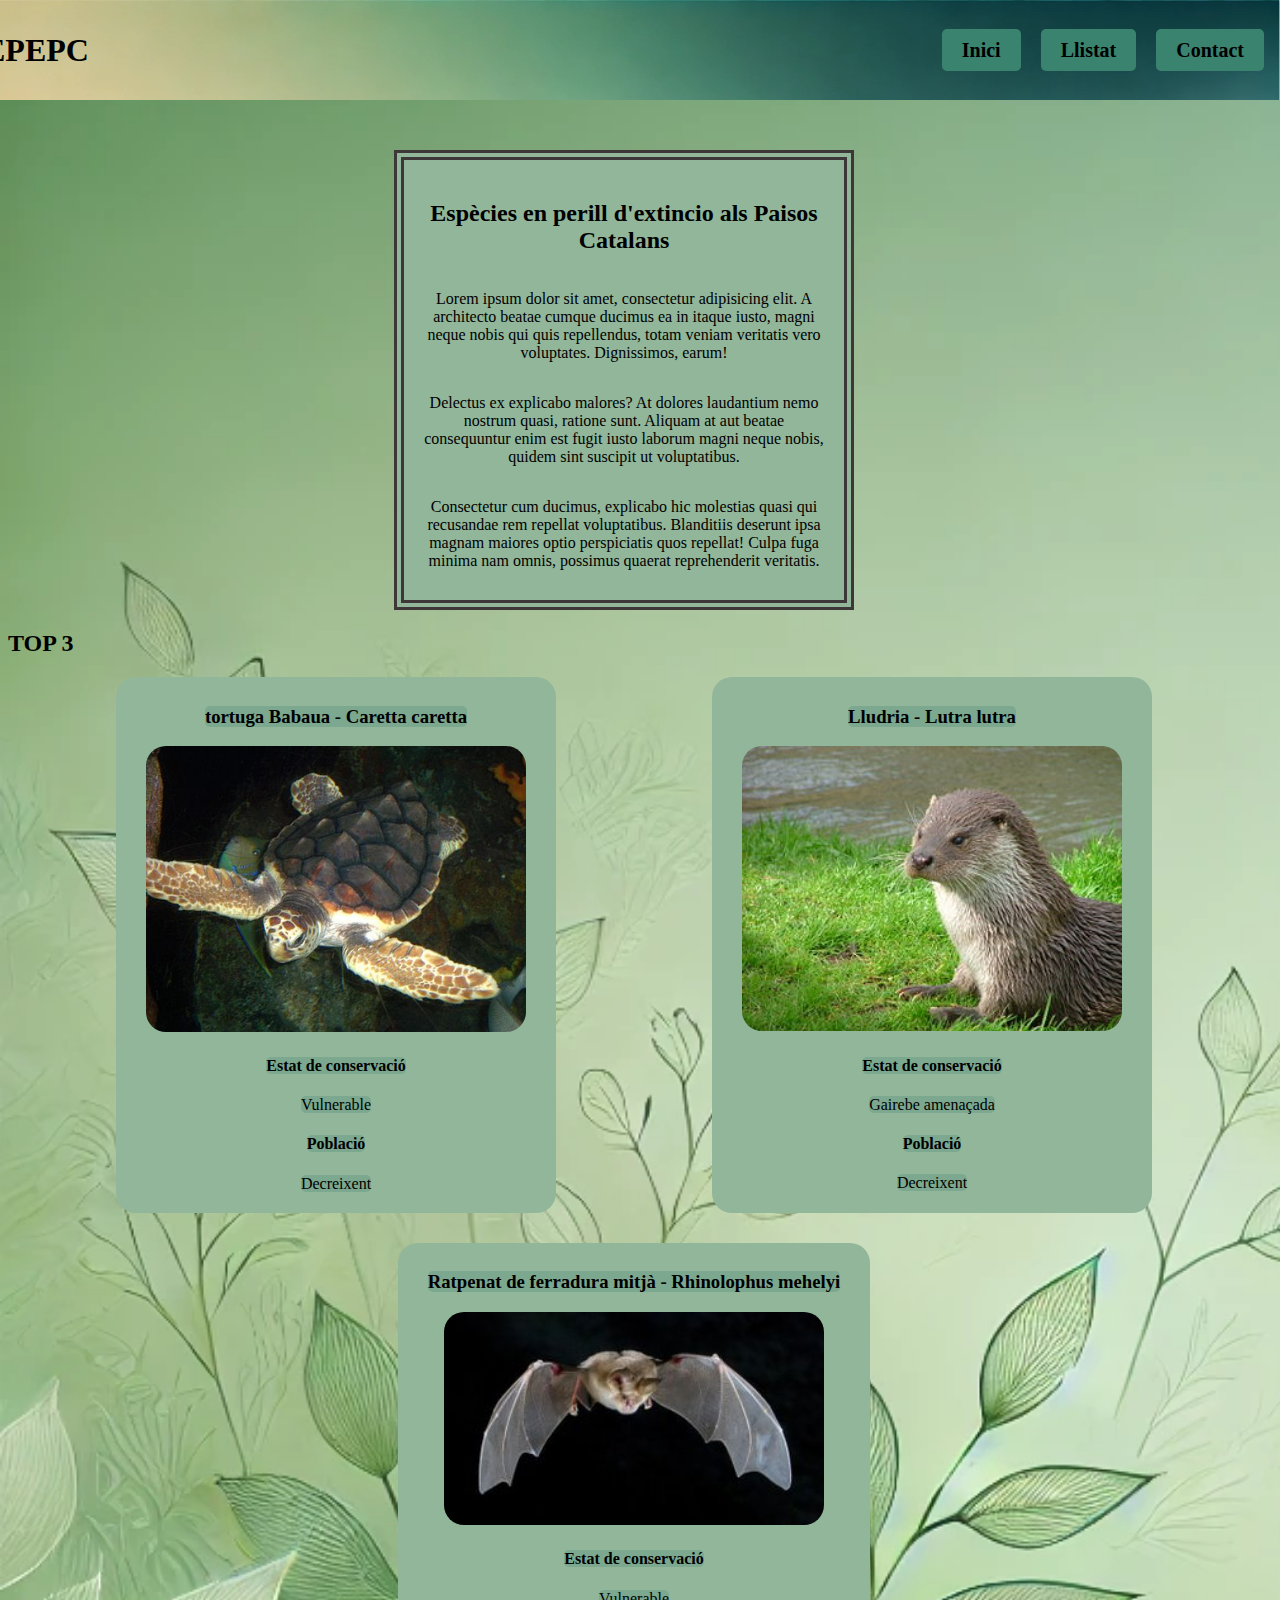
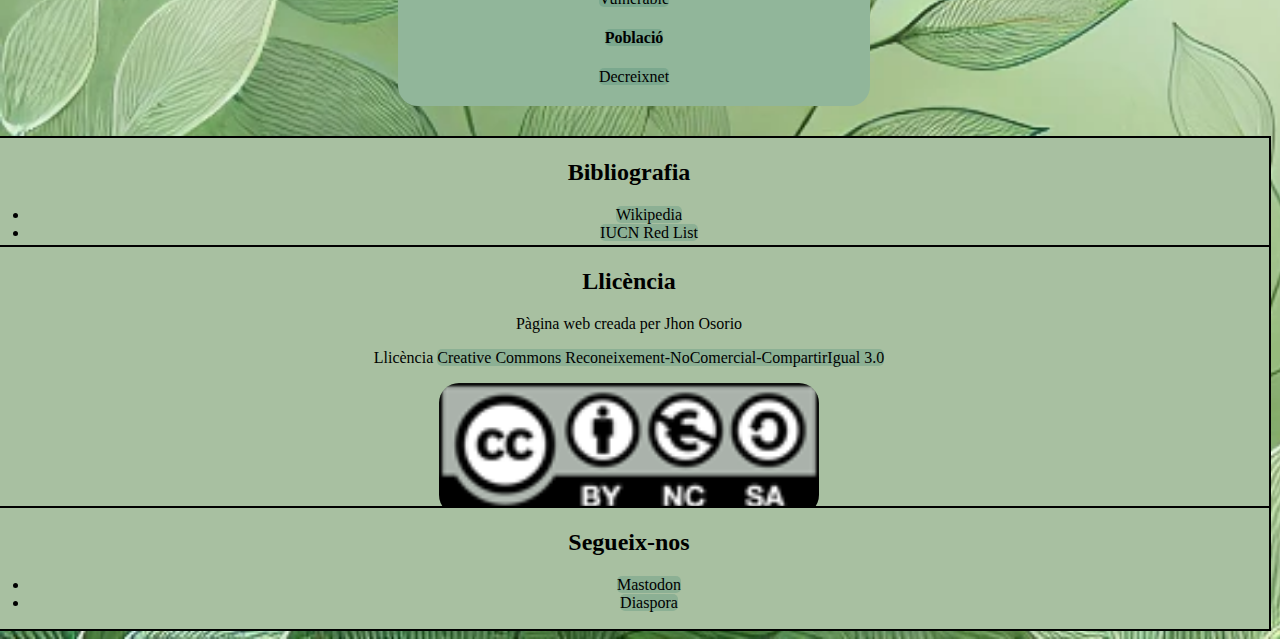
<file: index.html>
<!doctype html>
<html lang="es">
<head>
    <meta charset="UTF-8">
    <meta name="viewport" content="width=device-width, initial-scale=1">
    <title>Especies</title>
    <link rel="stylesheet" href="css/css_especies.css"/>
</head>
<body>
<div class="div_menu">
    <h1 class="esp">EPEPC</h1>
    <ul class="menu">
        <li class="menu_li"><a class="menu_a" href="index.html">Inici</a> </li>
        <li class="menu_li"><a class="menu_a" href="list.html">Llistat</a> </li>
        <li class="menu_li"><a class="menu_a" href="contact.html">Contact</a> </li>
    </ul>
</div>
<div class="texto_encerrado">
    <h2>Espècies en perill d'extincio als Paisos Catalans</h2>
    <p>Lorem ipsum dolor sit amet, consectetur adipisicing elit. A architecto beatae cumque ducimus ea in itaque iusto, magni
        neque nobis qui quis repellendus, totam veniam veritatis vero voluptates. Dignissimos, earum!</p>

    <p>   Delectus ex explicabo malores? At dolores laudantium nemo nostrum quasi, ratione sunt. Aliquam at aut beatae
        consequuntur enim est fugit iusto laborum magni neque nobis, quidem sint suscipit ut voluptatibus.</p>

    <p>   Consectetur cum ducimus, explicabo hic molestias quasi qui recusandae rem repellat voluptatibus. Blanditiis deserunt ipsa
        magnam maiores optio perspiciatis quos repellat! Culpa fuga minima nam omnis, possimus quaerat reprehenderit veritatis.</p>
</div>
<div class="div_cuerpo">
    <h2>TOP 3</h2>
    <ol class="ol_cuerpo">
        <li class="li_cuerpo"><h3><a href="caretta_caretta.html">tortuga Babaua - Caretta caretta</a></h3>
            <img src="img/Loggerhead_turtle.jpg">
            <h4><a href="caretta_caretta.html">Estat de conservació</a></h4>
            <a href="caretta_caretta.html">Vulnerable</a>
            <h4><a href="caretta_caretta.html">Població</a></h4>
            <a href="caretta_caretta.html">Decreixent</a>
        </li>
        <li class="li_cuerpo"><h3><a href="caretta_caretta.html">Lludria - Lutra lutra</a></h3>
            <img src="img/lutra_lutra.jpg">
            <h4><a href="caretta_caretta.html">Estat de conservació</a></h4>
            <a href="caretta_caretta.html">Gairebe amenaçada</a>
            <h4><a href="caretta_caretta.html">Població</a></h4>
           <a href="caretta_caretta.html">Decreixent</a>
        </li>
        <li class="li_cuerpo"><h3><a href="caretta_caretta.html">Ratpenat de ferradura mitjà - Rhinolophus mehelyi</a></h3>
            <img src="img/rhinolophus_mehelyi.jpg">
            <h4><a href="caretta_caretta.html">Estat de conservació</a></h4>
            <a href="caretta_caretta.html">Vulnerable</a>
            <h4><a href="caretta_caretta.html">Població</a></h4>
            <a href="caretta_caretta.html">Decreixnet</a>
        </li>
    </ol>
</div>
<div class="piePagina">
    <h2>Bibliografia</h2>
    <ul>
        <li><a href="caretta_caretta.html">Wikipedia</a></li>
        <li><a href="caretta_caretta.html">IUCN Red List</a></li>
    </ul>
</div>
<div class="piePagina">
    <h2>Llicència</h2>
    <p>Pàgina web creada per Jhon Osorio</p>
    <p>Llicència <a href="caretta_caretta.html">Creative Commons Reconeixement-NoComercial-CompartirIgual 3.0</a> </p>
    <img src="img/license.png">
</div>
<div class="piePagina">
    <h2>Segueix-nos</h2>
    <ul>
        <li><a href="caretta_caretta.html">Mastodon</a></li>
        <li><a href="caretta_caretta.html">Diaspora</a></li>
    </ul>
</div>
</body>
</html>
</file>
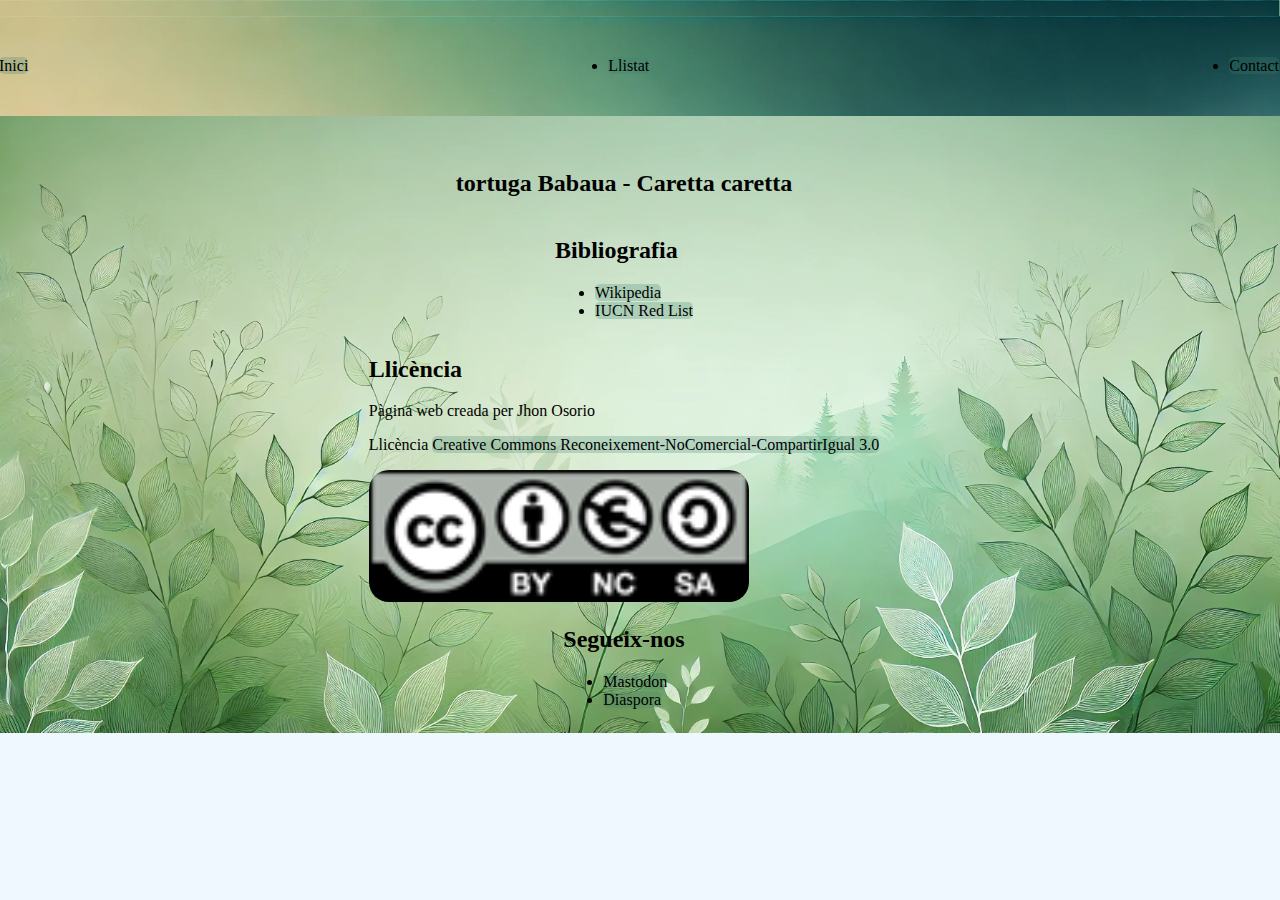
<file: caretta_caretta.html>
<!doctype html>
<html lang="es">
<head>
    <meta charset="UTF-8">
    <meta name="viewport" content="width=device-width, initial-scale=1">
    <title>ListaEspecies</title>
    <link rel="stylesheet" href="css/css_especies.css"/>

</head>
<body>
<div class="div_menu">
    <h1 class="esp">EPEPC</h1>
    <ul class="div_menu">
        <li><a href="index.html">Inici</a> </li>
        <li><a href="list.html">Llistat</a> </li>
        <li><a href="contact.html">Contact</a> </li>
    </ul>
</div>
<div>
    <h2>tortuga Babaua - Caretta caretta</h2>
   
</div>
<div>
    <h2>Bibliografia</h2>
    <ul>
        <li><a href="caretta_caretta.html">Wikipedia</a></li>
        <li><a href="caretta_caretta.html">IUCN Red List</a></li>
    </ul>
</div>
<div>
    <h2>Llicència</h2>
    <p>Pàgina web creada per Jhon Osorio</p>
    <p>Llicència <a href="caretta_caretta.html">Creative Commons Reconeixement-NoComercial-CompartirIgual 3.0</a> </p>
    <img src="img/license.png">
</div>
<div>
    <h2>Segueix-nos</h2>
    <ul>
        <li><a href="caretta_caretta.html">Mastodon</a></li>
        <li><a href="caretta_caretta.html">Diaspora</a></li>
    </ul>
</div>
</body>
</html>
</file>
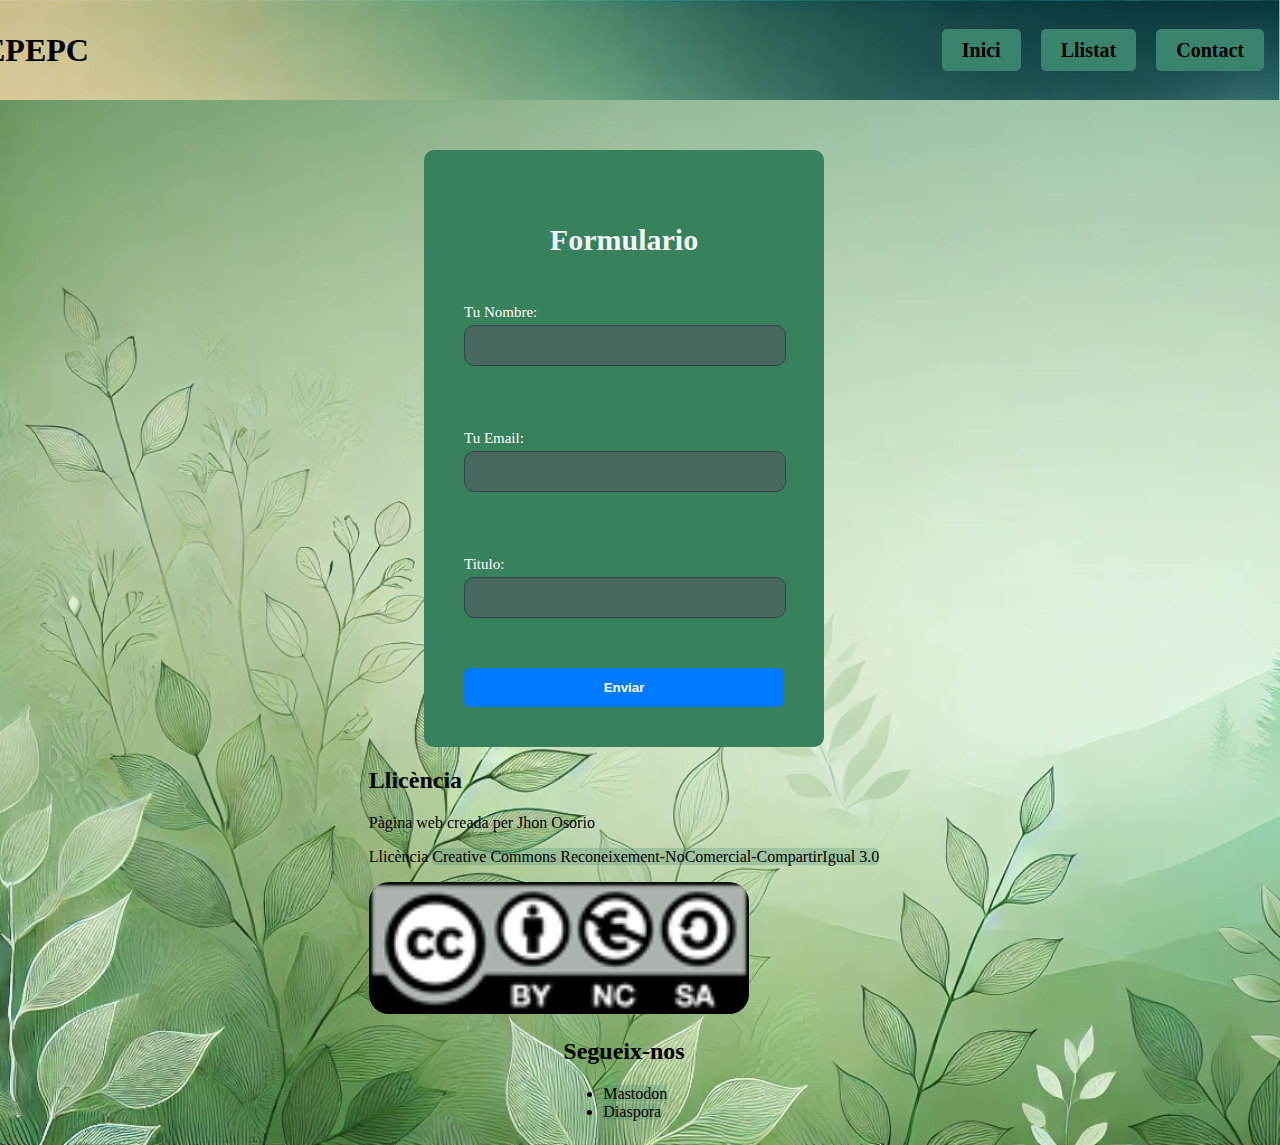
<file: contact.html>
<!doctype html>
<html lang="es">
<head>
    <meta charset="UTF-8">
    <meta name="viewport" content="width=device-width, initial-scale=1">
    <title>Especies</title>
    <link rel="stylesheet" href="./css/css_especies.css"/>
    <link rel="stylesheet" href="./css/form_especies.css">

</head>
<body>
<div class="div_menu">
    <h1 class="esp">EPEPC</h1>
    <ul class="menu">
        <li class="menu_li"><a class="menu_a" href="index.html">Inici</a> </li>
        <li class="menu_li"><a class="menu_a" href="list.html">Llistat</a> </li>
        <li class="menu_li"><a class="menu_a" href="contact.html">Contact</a> </li>
    </ul>
</div>

<div class="form-container">
    <p class="title">Formulario</p>
    <form id="formId" action="#" method="get">
        <div class="input-group">
        <label for="nom">Tu Nombre:</label><br>
        <input type="text" id="nom" name="nom" ><br>
        <span id="error-nom" class="error-message"></span><br><br>
        </div>

        <div class="input-group">
        <label for="email">Tu Email:</label><br>
        <input type="email" id="email" name="email" ><br>
        <span id="error-email" class="error-message"></span><br><br>
        </div>

        <div class="input-group">
        <label for="titulo">Titulo:</label><br>
        <input type="text" id="titulo" name="titulo" ><br>
        <span id="error-tit" class="error-message"></span><br><br>
        </div>
        
        <input class="sign" type="submit" value="Enviar">
    </form>
</div>

<div>
    <h2>Llicència</h2>
    <p>Pàgina web creada per Jhon Osorio</p>
    <p>Llicència <a href="caretta_caretta.html">Creative Commons Reconeixement-NoComercial-CompartirIgual 3.0</a> </p>
    <img src="img/license.png">
</div>
<div>
    <h2>Segueix-nos</h2>
    <ul>
        <li><a href="caretta_caretta.html">Mastodon</a></li>
        <li><a href="caretta_caretta.html">Diaspora</a></li>
    </ul>
</div>
<script src="./js/form_especies.js" type="module"></script>

</body>

</html>
</file>
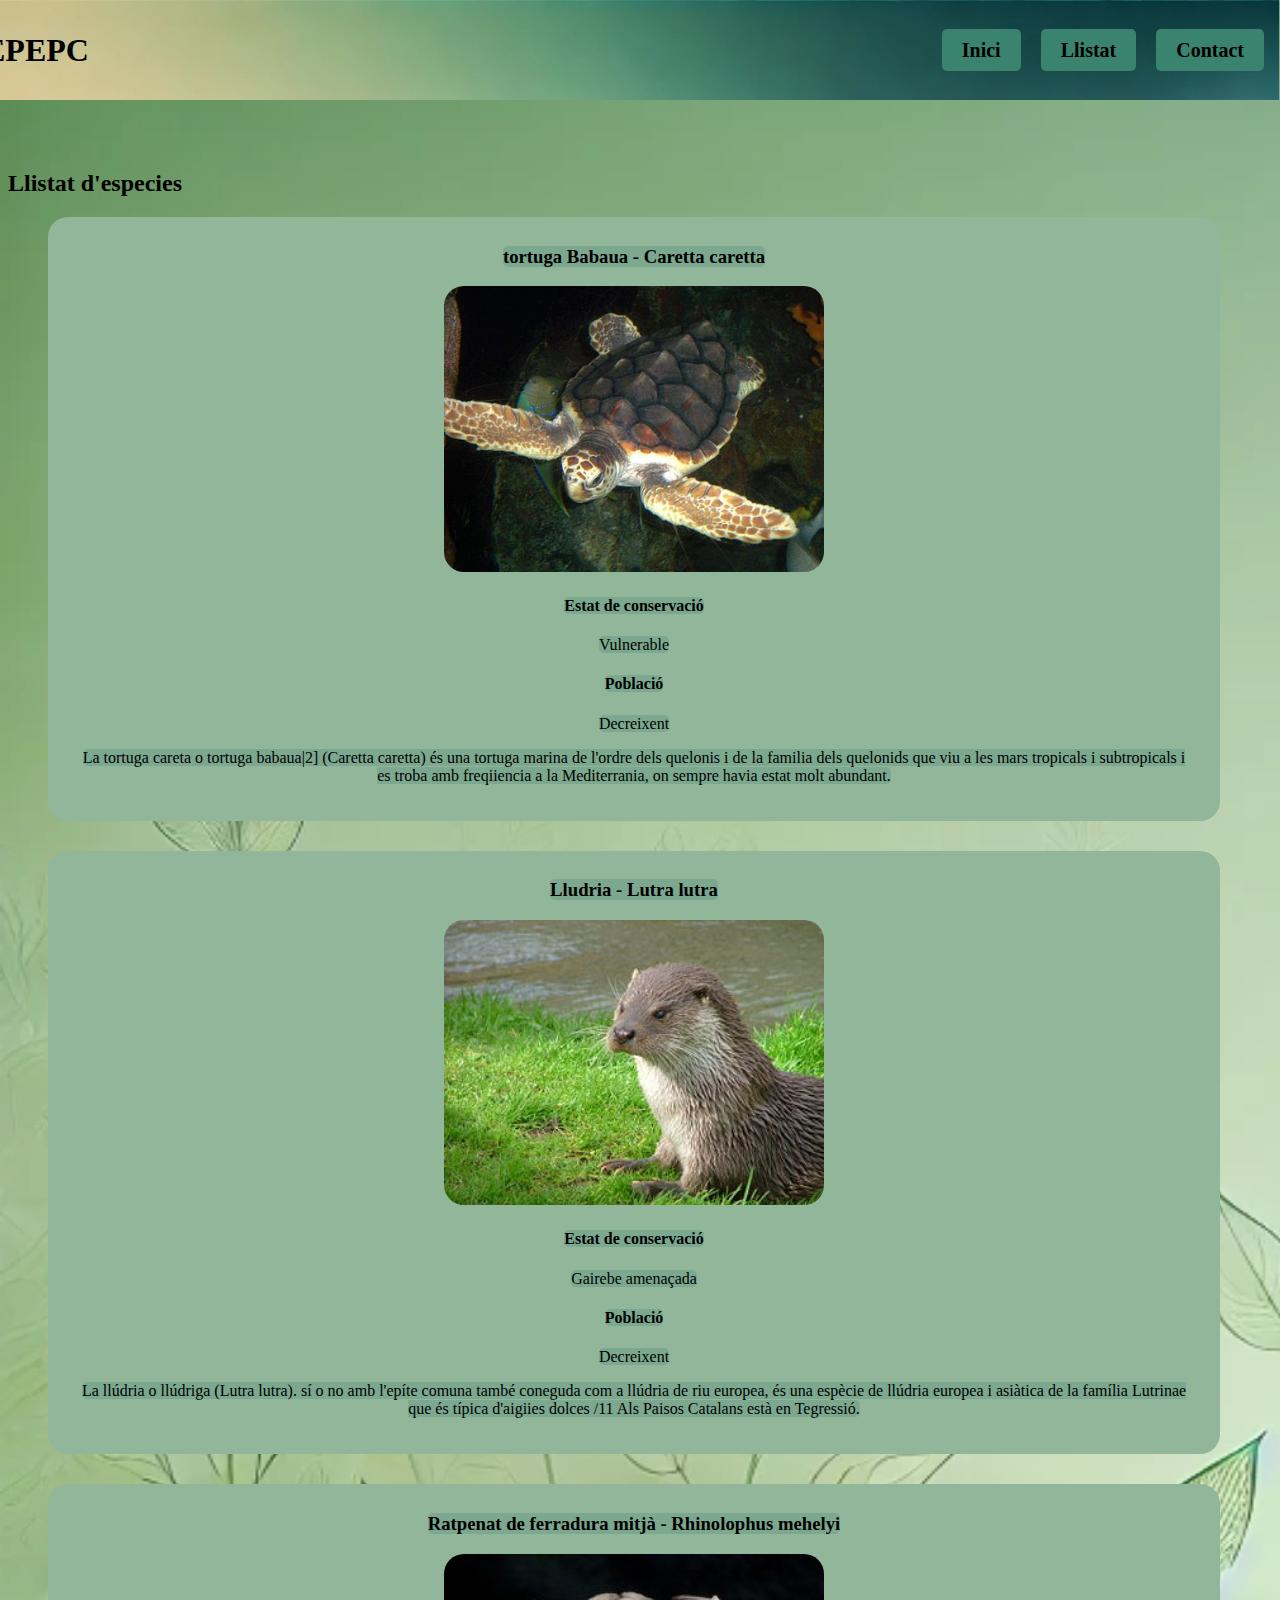
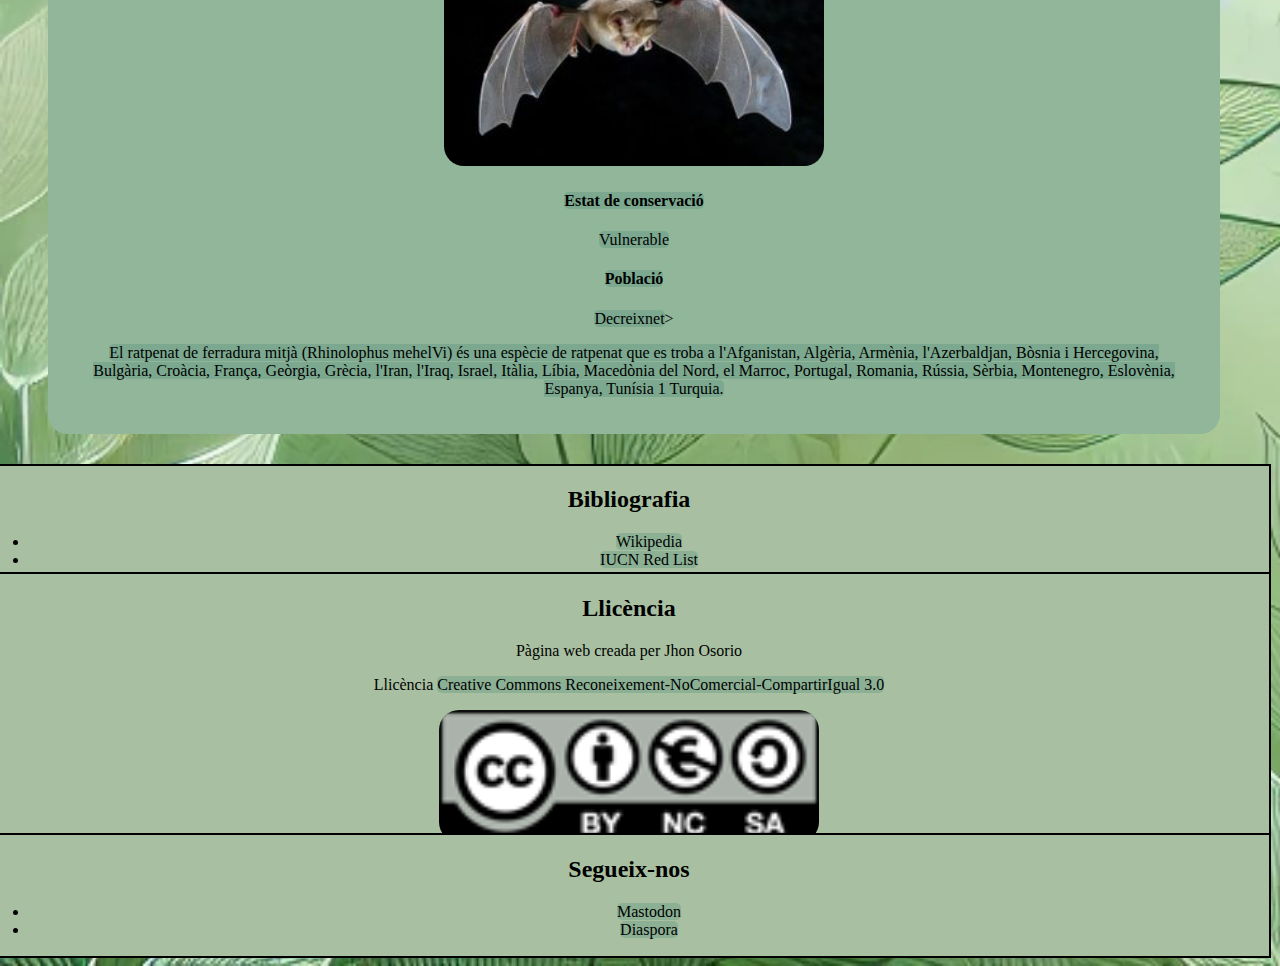
<file: list.html>
<!doctype html>
<html lang="es">
<head>
    <meta charset="UTF-8">
    <meta name="viewport" content="width=device-width, initial-scale=1">
    <title>ListaEspecies</title>
    <link rel="stylesheet" href="css/css_especies.css"/>

</head>
<body>
<div class="div_menu">
    <h1 class="esp">EPEPC</h1>
    <ul class="menu">
        <li class="menu_li"><a class="menu_a" href="index.html">Inici</a> </li>
        <li class="menu_li"><a class="menu_a" href="list.html">Llistat</a> </li>
        <li class="menu_li"><a class="menu_a" href="contact.html">Contact</a> </li>
    </ul>
</div>
<div class="div_cuerpo">
    <h2>Llistat d'especies</h2>
    <ol class="ol_cuerpo">
        <li class="li_cuerpo"><h3><a href="caretta_caretta.html">tortuga Babaua - Caretta caretta</a></h3>
            <img src="img/Loggerhead_turtle.jpg">
            <h4><a href="caretta_caretta.html">Estat de conservació</a></h4>
            <a href="caretta_caretta.html">Vulnerable</a>
            <h4><a href="caretta_caretta.html">Població</a></h4>
            <a href="caretta_caretta.html">Decreixent</a>
            <p><a href="caretta_caretta.html">La tortuga careta o tortuga babaua|2] (Caretta caretta) és una tortuga marina de l'ordre dels quelonis i de la familia
                dels quelonids que viu a les mars tropicals i subtropicals i es troba amb freqiiencia a la Mediterrania, on sempre havia
                estat molt abundant.</a></p>
        </li>
        <li class="li_cuerpo"><h3><a href="caretta_caretta.html">Lludria - Lutra lutra</a></h3>
            <img src="img/lutra_lutra.jpg">
            <h4><a href="caretta_caretta.html">Estat de conservació</a></h4>
            <a href="caretta_caretta.html">Gairebe amenaçada</a>
            <h4><a href="caretta_caretta.html">Població</a></h4>
            <a href="caretta_caretta.html">Decreixent</a><br>
            <p><a href="caretta_caretta.html">La llúdria o llúdriga (Lutra lutra). sí o no amb l'epíte comuna també coneguda com a llúdria de riu europea, és una
                espècie de llúdria europea i asiàtica de la família Lutrinae que és típica d'aigiies dolces /11 Als Paisos Catalans està en
                Tegressió.</a></p>
        </li>
        <li class="li_cuerpo"><h3><a href="caretta_caretta.html">Ratpenat de ferradura mitjà - Rhinolophus mehelyi</a></h3>
            <img src="img/rhinolophus_mehelyi.jpg">
            <h4><a href="caretta_caretta.html">Estat de conservació</a></h4>
            <a href="caretta_caretta.html">Vulnerable</a>
            <h4><a href="caretta_caretta.html">Població</a></h4>
            <a href="caretta_caretta.html">Decreixnet</a>><br>
            <p><a href="caretta_caretta.html">El ratpenat de ferradura mitjà (Rhinolophus mehelVi) és una espècie de ratpenat que es troba a l'Afganistan, Algèria,
                Armènia, l'Azerbaldjan, Bòsnia i Hercegovina, Bulgària, Croàcia, França, Geòrgia, Grècia, l'Iran, l'Iraq, Israel, Itàlia,
                Líbia, Macedònia del Nord, el Marroc, Portugal, Romania, Rússia, Sèrbia, Montenegro, Eslovènia, Espanya, Tunísia 1
                Turquia.</a></p>
        </li>
    </ol>
</div>
<div class="piePagina">
    <h2>Bibliografia</h2>
    <ul>
        <li><a href="caretta_caretta.html">Wikipedia</a></li>
        <li><a href="caretta_caretta.html">IUCN Red List</a></li>
    </ul>
</div>
<div class="piePagina">
    <h2>Llicència</h2>
    <p>Pàgina web creada per Jhon Osorio</p>
    <p>Llicència <a href="caretta_caretta.html">Creative Commons Reconeixement-NoComercial-CompartirIgual 3.0</a> </p>
    <img src="img/license.png">
</div>
<div class="piePagina">
    <h2>Segueix-nos</h2>
    <ul>
        <li><a href="caretta_caretta.html">Mastodon</a></li>
        <li><a href="caretta_caretta.html">Diaspora</a></li>
    </ul>
</div>
</body>
</html>
</file>
<file: css/css_especies.css>
/*BODY CONTENEDOR ENTERO*/
body {
    background-color: aliceblue;
    background-image: url(../img/plantas.webp);
    background-repeat: no-repeat;
    background-size: cover;
    margin-top: 150px;
    display: flex;
    flex-direction: column;
    align-items: center;
    margin-right: 40px;
}

/*CONTENEDOR DEL MENU*/
.div_menu {
    background-color: rgb(170, 188, 221);
    background-image: url(../img/DALL·E\ 2024-10-28\ 10.47.15\ -\ A\ soft\ gradient\ background\ image\ with\ shades\ of\ green\ and\ blue\ blending\ smoothly.\ The\ colors\ should\ be\ vibrant\,\ with\ a\ subtle\ texture\ to\ add\ depth\,\ tr.webp);
    background-repeat: no-repeat;
    background-size: cover;
    width: 100%;
    height: 100px;
    position: fixed;
    top: 0;
    display: flex;
    justify-content: space-between;
    align-items: center;
    padding-right: 15px;
    padding-left: 15px;
}

/* Sección del menú */
.menu {
    display: flex;
    gap: 20px;
    font-size: 20px;
    font-weight: bold;
}

.menu_li {
    display: inline;
}

.menu_a {
    padding: 10px 20px;
    background-color: #3a836e; 
    border-radius: 5px;
    transition: background-color 0.3s ease;
    text-decoration: none;
    color: black;
}

.menu_a:hover {
    background-color: #2c6251; 
    color: #ffffff;
    box-shadow: 0px 4px 8px rgba(0, 0, 0, 0.2); 
}

/*SECCIÓN CUERPO, PARTE DEL MEDIO*/
.texto_encerrado {
    display: grid;
    grid-template-columns: 1fr;
    grid-template-rows: 1fr 2fr;
    background-color: #91b69a;
    width: 400px;
    height: 400px;
    border: 10px double rgb(61, 55, 55);
   
    padding: 20px;
    text-align: center;
}

.ol_cuerpo{
    display: flex;
    flex-direction: row;
    flex-wrap: wrap;
    justify-content: space-around;
}
.li_cuerpo{
    background-color: #91b69a;
    border-radius: 20px;
    width: cover;
    text-align: center;
    margin-right: 20px;
    margin-bottom: 30px;
    padding-top: 10px;
    padding-bottom: 20px;
    padding-left: 30px;
    padding-right: 30px;
    list-style: none;
}
img {
    border-radius: 20px;
    width: 380px;
}
a{
    background-color: #3a836e41; 
    border-radius: 5px;
    /*Determina el tiempo que tarda en cambiar al hover*/
    transition: background-color 0.3s ease; 
    /*Quita las rayas del menu*/
    text-decoration: none;
    color: black;
}
a:hover {
    background-color: #2c6251; 
    color: #ffffff;
    /* Añade una sombra suave */
    box-shadow: 0px 4px 8px rgba(0, 0, 0, 0.2); 
}

/*SECCION BIBLIOGRAFIA*/

.piePagina{
    background-color: rgb(168, 192, 161);
    border: 2px solid black;
    padding-top: 1px;
    padding-bottom: 1px;
    padding-left: 10px;
    margin-top: -16px;
    width: 100vw;
    text-align: center;
}


#form_legend{
    margin-bottom: 10px;
    font-weight: bold;
    font-size: 24px;
   
}
.form{
    background-color: #91b69a;
    margin-left: auto;
    margin-right: auto;
    margin-top: 15px;
    padding: 20px;
    width: 400px;
    height: 400px;
    border: 10px double rgb(61, 55, 55);
}
</file>
<file: css/form_especies.css>
.error-message {
    color: red;
}
.error-box{
    border: 2px red solid;
}


/* From Uiverse.io by Yaya12085 */ 
.form-container {
    width: 320px;
    border-radius: 10px;
    background-color: rgb(55, 129, 92);
    padding: 40px;
    color: rgba(243, 244, 246, 1);
  }
  
  .title {
    text-align: center;
    font-size: 30px;
    line-height: 40px;
    font-weight: bold;
  }
  
  #formId {
    margin-top: 40px;
  }
  
  .input-group {
    margin-top: 10px;
    font-size: 15px;
    line-height: 25px;
  }
  
  .input-group label {
    color: rgb(255, 255, 255);
    margin-bottom: 4px;
  }
  
  .input-group input {
    width: 90%;
    border-radius: 10px;
    border: 1px solid rgba(55, 65, 81, 1);
    outline: 0;
    background-color: rgba(85, 88, 95, 0.582);
    padding: 0.75rem 1rem;
    color: rgba(243, 244, 246, 1);
  }
  
  .input-group input:focus {
    border-color: rgba(167, 139, 250);
  }
    
  .sign {
    display: block;
    width: 100%;
    background-color: rgb(0, 123, 255);
    padding: 0.75rem;
    text-align: center;
    color: rgb(255, 255, 255);
    border: none;
    border-radius: 0.375rem;
    font-weight: 600;
  }
</file>
